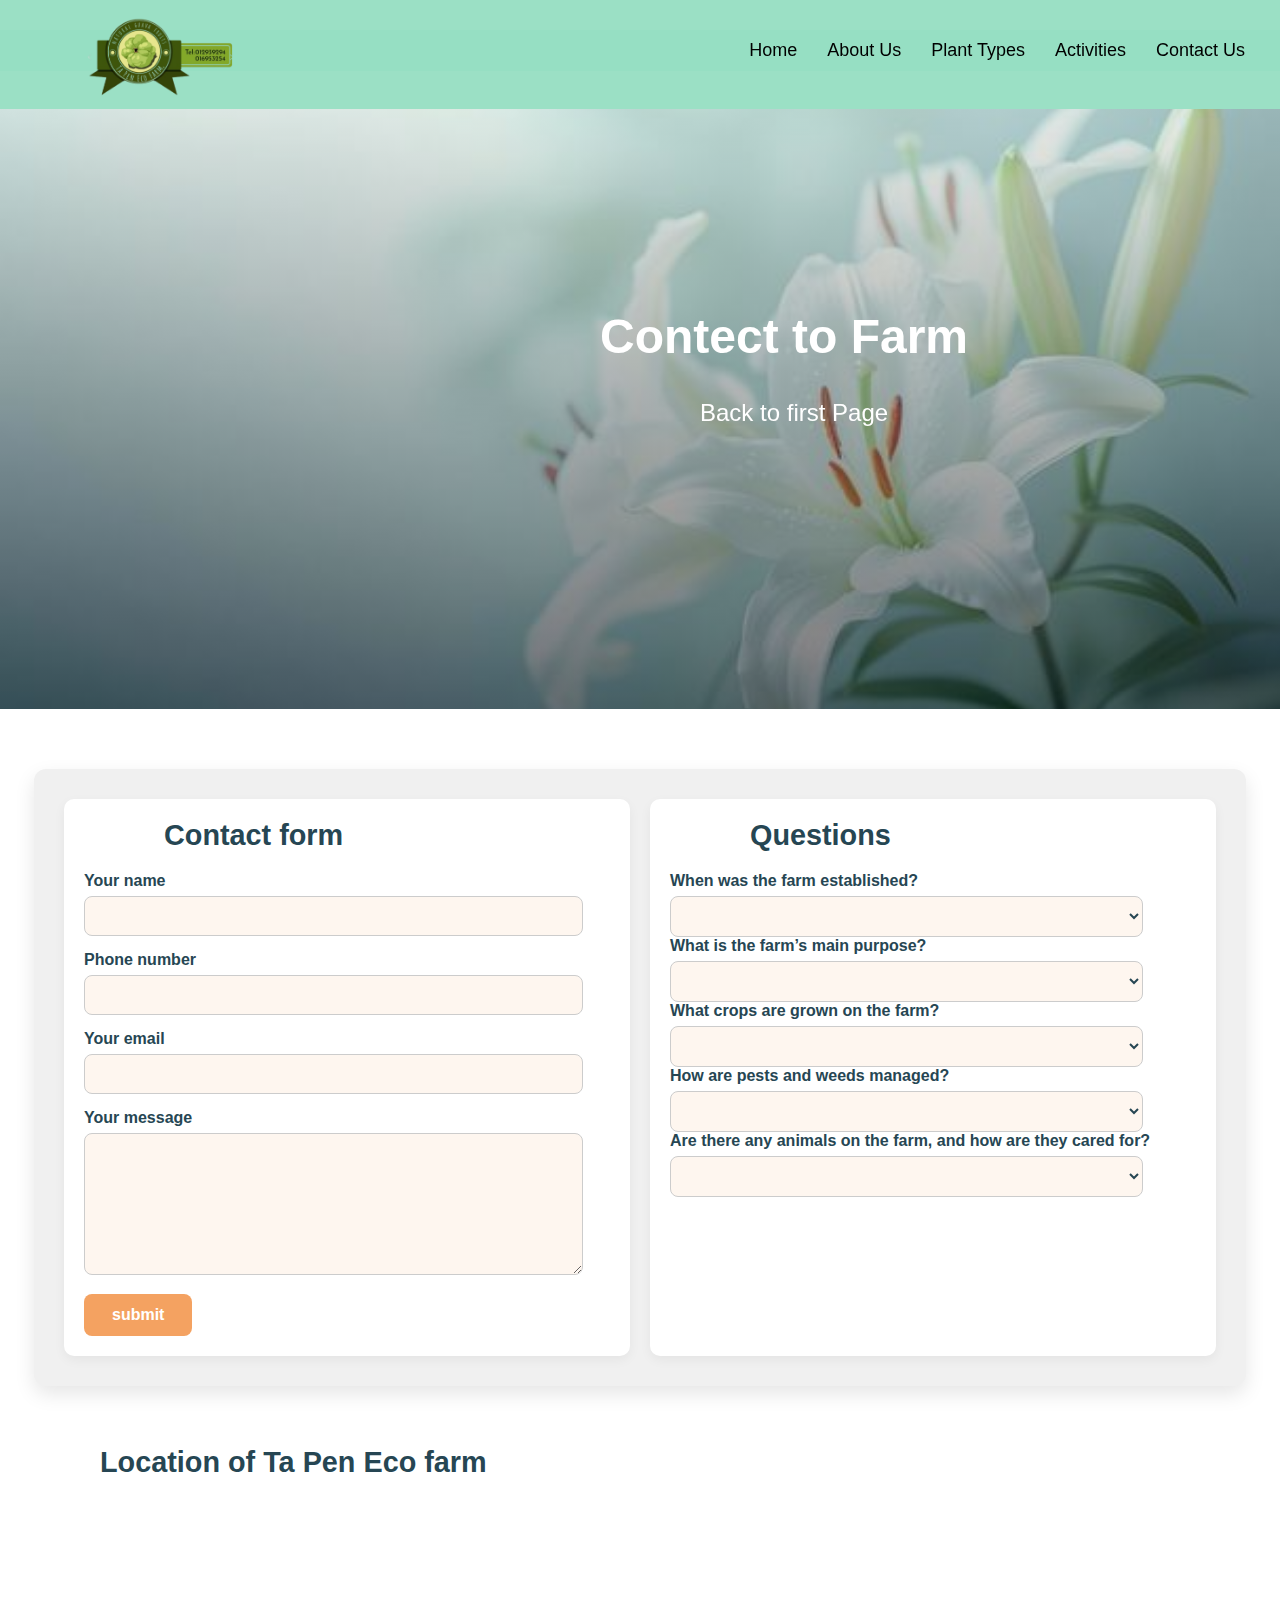
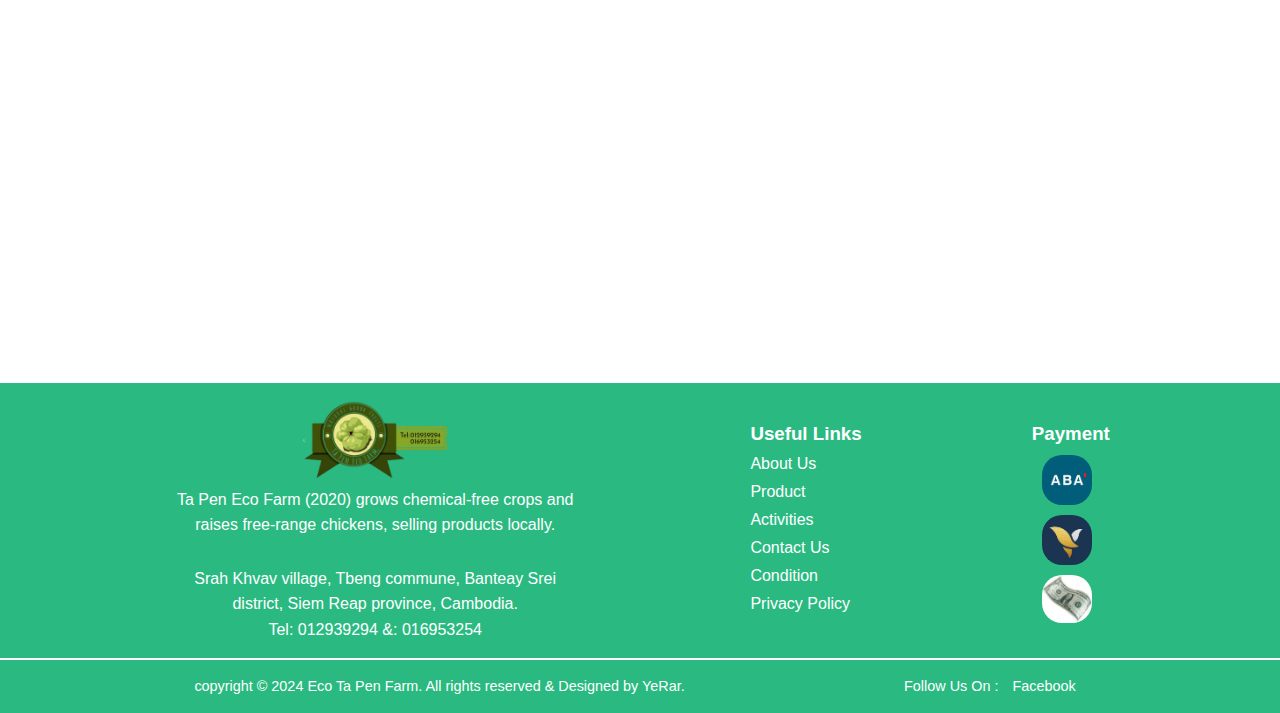
<file: contect.html>
<!DOCTYPE html>
<html lang="en">

<head>
    <meta charset="UTF-8">
    <meta name="viewport" content="width=device-width, initial-scale=1.0">
    <title>Ta Pen Eco Farm</title>
    <link rel="stylesheet" href="./css_contect/style.css">
    <link rel="icon" href="./img/image.png" type="image/png">

</head>

<body>
    <header>
        <div class="pic">
            <img src="./img/download (4).png" alt="">
        </div>
        <div class="link">
            <nav>
                <ul>
                    <li><a href="./index.html">Home</a></li>
                    <li><a href="./about.html">About Us</a></li>
                    <li><a href="./plant.html">Plant Types</a></li>
                    <li><a href="./activity.html">Activities</a></li>
                    <li><a href="#">Contact Us</a></li>
                </ul>
            </nav>
        </div>
    </header>
    <main>
        <section class="full-top">

            <h1>Contect to Farm</h1>
            <p><a href="./index.html">Back to first Page</a></p>

        </section>
        <section id="Contect">
            <div class="types">
                <div class="form-section">
                    <h2>Contact form</h2>
                    <div class="form-group">
                        <label for="name">Your name</label>
                        <input type="text" id="name" name="name">
                    </div>
                    <div class="form-group">
                        <label for="phone">Phone number</label>
                        <input type="text" id="phone" name="phone">
                    </div>
                    <div class="form-group">
                        <label for="email">Your email</label>
                        <input type="email" id="email" name="email">
                    </div>
                    <div class="form-group">
                        <label for="message">Your message</label>
                        <textarea id="message" name="message"></textarea>
                    </div>
                    <button type="submit">submit</button>
                </div>
                <div class="questions-section">
                    <h2>Questions</h2>
                    <div class="form-group">
                        <label for="question1">When was the farm established?</label>
                        <select id="question1" name="question1">
                            <option value="yes"></option>
                            <option value="yes">a Pen Eco Farm was established in 2020 with the goal of promoting
                                sustainable agriculture and providing the local community with safe, chemical-free
                                fruits and vegetables.</option>

                        </select>
                        <label for="question1">What is the farm’s main purpose?</label>
                        <select id="question1" name="question1">
                            <option value="yes"></option>
                            <option value="yes">The farm aims to improve public health by growing healthy, chemical-free
                                crops, raising animals naturally, and demonstrating eco-friendly farming practices that
                                protect the environment and conserve natural resources.</option>

                        </select>
                        <label for="question1">What crops are grown on the farm?</label>
                        <select id="question1" name="question1">
                            <option value="yes"></option>
                            <option value="yes">The farm grows a variety of crops, including watermelon and two types of
                                bananas (Egg and Namwa varieties), along with other seasonal vegetables and fruits, all
                                cultivated without chemical fertilizers or pesticides.</option>

                        </select>
                        <label for="question1">How are pests and weeds managed?</label>
                        <select id="question1" name="question1">
                            <option value="yes"></option>
                            <option value="yes">Pests are controlled using natural, homemade organic pesticides made
                                from plants and ashes, while weeds are removed manually or composted to maintain soil
                                health and avoid chemical use.</option>

                        </select>
                        <label for="question1">Are there any animals on the farm, and how are they cared for?</label>
                        <select id="question1" name="question1">
                            <option value="yes"></option>
                            <option value="yes">Yes, the farm raises free-range chickens that are allowed to roam freely
                                and are fed naturally. The farm ensures the animals live in a stress-free environment
                                while contributing to the farm’s ecosystem and nutrient cycles.</option>

                        </select>
                    </div>
                </div>
        </section>
        <section class="map">
            <h2>Location of Ta Pen Eco farm</h2>
            <div class="location">
                <!-- Google Maps Embed -->
                <iframe width="99%" height="450" style="border:0; border-radius:12px;" loading="lazy" allowfullscreen
                    src="https://www.google.com/maps?q=13.6155,104.0059&hl=es;z=15&output=embed">
                </iframe>

            </div>
        </section>

    </main>
    <footer>
        <div class="foot-top">
            <div class="logo">
                <img src="./img/download (4).png" alt="">
                <p>Ta Pen Eco Farm (2020) grows chemical-free crops and raises free-range chickens, selling products
                    locally.</p> <br>
                <p>Srah Khvav village, Tbeng commune, Banteay Srei district, Siem Reap province, Cambodia. <br> Tel:
                    012939294 &: 016953254</p>

            </div>
            <div class="useful">
                <h3>Useful Links</h3>
                <ul>
                    <li><a href="./about.html">About Us</a></li>
                    <li><a href="./plant.html">Product</a></li>
                    <li><a href="./activity.html">Activities</a></li>
                    <li><a href="./contect.html">Contact Us</a></li>
                    <li><a href="#contact">Condition</a></li>
                    <li><a href="./privacy.html">Privacy Policy</a></li>
                </ul>
            </div>
            <div class="payment">
                <h3>Payment</h3>
                <img src="/img/aba.png" alt="">
                <img src="./img/ace.png" alt="">
                <img src="./img/money.png" alt="">
            </div>
        </div>
        <hr>
        <div class="foot-buttom">
            <div class="copy">
                <p>copyright &copy; 2024 Eco Ta Pen Farm. All rights reserved & Designed by YeRar.</p>
            </div>
            <div class="follow">
                <p>Follow Us On :
                    <a href="https://www.facebook.com/sokmean.put">Facebook</a>

                </p>
            </div>
        </div>
    </footer>


</body>

</html>
</file>
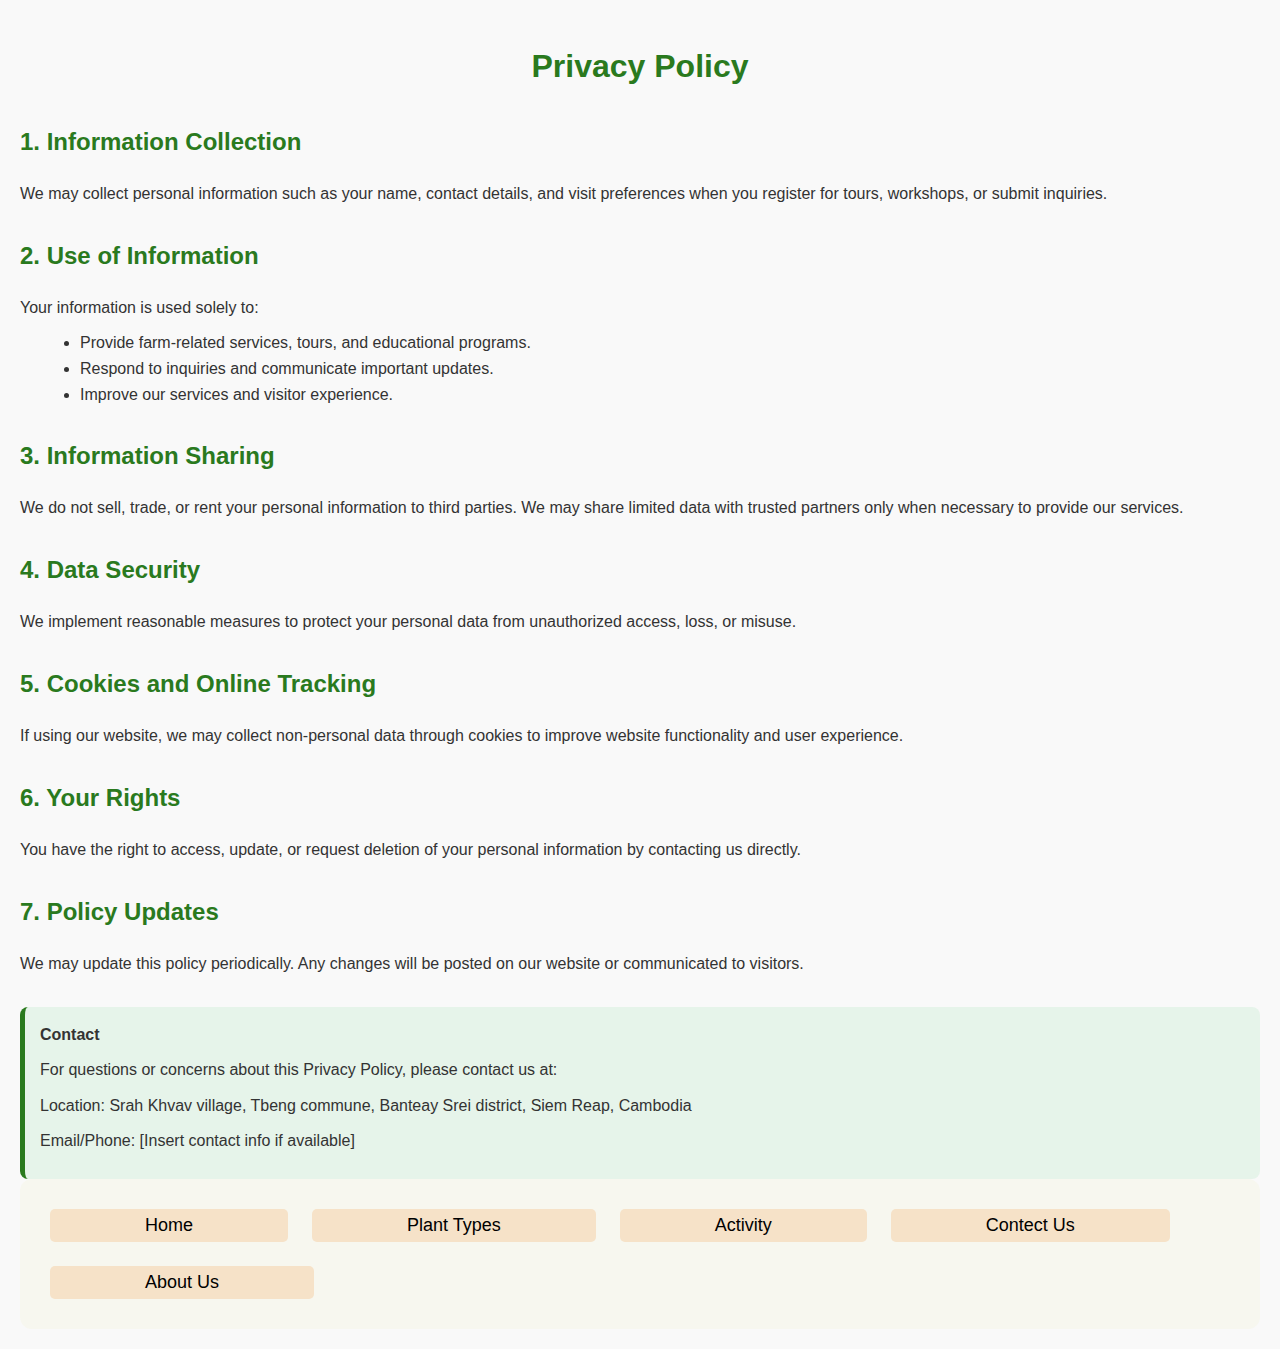
<file: privacy.html>
<!DOCTYPE html>
<html lang="en">

<head>
    <meta charset="UTF-8">
    <meta name="viewport" content="width=device-width, initial-scale=1.0">
    <title>Ta Pen Eco Farm</title>
    <link rel="stylesheet" href="./css_privacy/style.css">
    <link rel="icon" href="./img/image.png" type="image/png">

</head>

<body>
    <div class="container">
        <h1>Privacy Policy</h1>

        <h2>1. Information Collection</h2>
        <p>We may collect personal information such as your name, contact details, and visit preferences when you register for tours, workshops, or submit inquiries.</p>

        <h2>2. Use of Information</h2>
        <p>Your information is used solely to:</p>
        <ul>
            <li>Provide farm-related services, tours, and educational programs.</li>
            <li>Respond to inquiries and communicate important updates.</li>
            <li>Improve our services and visitor experience.</li>
        </ul>

        <h2>3. Information Sharing</h2>
        <p>We do not sell, trade, or rent your personal information to third parties. We may share limited data with trusted partners only when necessary to provide our services.</p>

        <h2>4. Data Security</h2>
        <p>We implement reasonable measures to protect your personal data from unauthorized access, loss, or misuse.</p>

        <h2>5. Cookies and Online Tracking</h2>
        <p>If using our website, we may collect non-personal data through cookies to improve website functionality and user experience.</p>

        <h2>6. Your Rights</h2>
        <p>You have the right to access, update, or request deletion of your personal information by contacting us directly.</p>

        <h2>7. Policy Updates</h2>
        <p>We may update this policy periodically. Any changes will be posted on our website or communicated to visitors.</p>

        <div class="contact">
            <strong>Contact</strong>
            <p>For questions or concerns about this Privacy Policy, please contact us at:</p>
            <p>Location: Srah Khvav village, Tbeng commune, Banteay Srei district, Siem Reap, Cambodia</p>
            <p>Email/Phone: [Insert contact info if available]</p>
        </div>
    </div>
    <div class="btn-choose">
                <button><a href="./index.html">Home</a></button>
                <button><a href="./plant.html">Plant Types</a></button>
                <button><a href="./activity.html">Activity</a></button>
                <button><a href="./contect.html">Contect Us</a></button>
                <button><a href="./about.html">About Us</a></button>
                
    </div>
</body>
</html>

</body>
</html>
</file>
<file: css_contect/style.css>
* {
    margin: 0;
    padding: 0;
    font-family: sans-serif;
}
header {
    background: rgba(139, 219, 187, 0.859);
    color: white;
    padding: 10px 0;
    text-align: center;
    display: flex;
}
.pic {
    flex: 1;
    text-align: center;
}
img {
    width: 170px;
    height: auto;
    display: block;
    margin: 0 auto;
}
.link {
    flex: 3;
    text-decoration: none;
    color: white;
    /* background: #c37575; */
    display: flex;
    justify-content: flex-end;
    align-items: center;
}
nav ul {
    list-style: none;
    padding: 0;
    display: flex;
    justify-content: flex-end;
    margin-right: 40px;
}
nav {
    margin-top: 10px;
    display: flex;
    flex-direction: column;
    position: fixed;
    top: 0;
    left: 0;
    width: 100%;
    background-color: rgba(42, 186, 128, 0.037);
    justify-content: flex-end;
    padding: 10px 20px;
    z-index: 1000;
    margin-top: 30px;
}
nav a {
    color: black;
    text-decoration: none;
    margin: 0 15px;
    font-size: 18px;
    text-decoration: none;
}
nav a:hover {
    text-decoration: underline;
}
.full-top {
    width: 100%;
    height:600px;
    background: 
        linear-gradient(rgba(220, 227, 213, 0.5), rgba(0,0,0,0.5)), 
        url(/img/lily.png) no-repeat center center/cover;
    margin-bottom: 20px;
    color: white;
    filter: blur(0px); /* blur image if needed */
}
.full-top h1{
    padding: 200px 0px 0px 600px;
    margin-bottom: 20px;
    font-size: 3em;
}
.full-top p {
    padding: 10px 0px 0px 700px;
    font-size: 1.5em;
    line-height: 1.6;
    margin-bottom: 20px;
}
.full-top a {
    color: white;
    text-decoration: none;
}
.full-top a:hover {
    text-decoration: underline;
}
.about {
    padding: 45px 45px 45px 60px;
}
.about h2 {
    color: rgb(230, 86, 25);
}
.types {
    display: flex;
    flex-wrap: wrap;
    margin: 60px auto;
    padding: 30px;
    width: 90%;
    gap: 20px;
    background-color: #f0f0f0;
    border-radius: 12px;
    box-shadow: 0 8px 20px rgba(0,0,0,0.1);
    font-family: 'Segoe UI', Tahoma, Geneva, Verdana, sans-serif;
}
.form-section,
.questions-section {
    flex: 1 1 400px;
    padding: 20px;
    background-color: #ffffff;
    border-radius: 10px;
    box-shadow: 0 4px 12px rgba(0,0,0,0.05);
}
.form-section {
    border-right: none; /* remove for better mobile display */
}
.tpes h2 {
    margin-bottom: 20px;
    color: #264653;
    font-size: 1.8em;
    border-bottom: 2px solid #f4a261;
    padding-bottom: 5px;
}
h2 {
    margin-bottom: 20px;
    color: #264653;
    font-size: 1.8em;
    padding: 0px 5px 0px 80px;
}
.form-group {
    margin-bottom: 15px;
}
label {
    display: block;
    margin-bottom: 6px;
    font-weight: 600;
    color: #264653;
}
input,
textarea,
select {
    width: 90%;
    padding: 10px 12px;
    border: 1px solid #ccc;
    border-radius: 8px;
    background-color: #fef6ef;
    transition: all 0.3s ease;
    font-size: 1em;
    color: #264653;
}
input:focus,
textarea:focus,
select:focus {
    border-color: #f4a261;
    box-shadow: 0 0 5px rgba(244, 162, 97, 0.5);
    outline: none;
}
textarea {
    min-height: 120px;
    resize: vertical;
}
button {
    background-color: #f4a261;
    border: none;
    padding: 12px 28px;
    cursor: pointer;
    border-radius: 8px;
    font-size: 1em;
    color: white;
    font-weight: 600;
    transition: all 0.3s ease;
}
button:hover {
    background-color: #e07a5f;
    transform: translateY(-2px);
}
select option:first-child {
    color: #999;
}
.map{
    padding: 0px 0px 0px 20px;
    margin: 0px 0px 30px 0px;
}
.map-container {
    width: 100%;
    max-width: 900px; /* optional, adjust as needed */
    height: 450px;
    margin: 30px auto;
    border-radius: 12px;
    overflow: hidden;
    box-shadow: 0 8px 20px rgba(0, 0, 0, 0.1);
    transition: transform 0.3s ease, box-shadow 0.3s ease;
}
.map-container iframe {
    width: 100%;
    height: 100%;
    border: 0;
}
.map-container:hover {
    transform: scale(1.02);
    box-shadow: 0 12px 25px rgba(0, 0, 0, 0.15);
}
/* footer---------------------------------- */
footer{
     background: rgb(42, 186, 129);
    color: white;
    text-align: center;
    padding: 10px 0;
    margin-top: 20px;
    height: auto;
}
.foot-top{
    margin-bottom: 10px;
    font-size: 1em;
    display: flex;
    justify-content: space-evenly;
}
footer p{
    margin: 0;
    width: 400px;
    padding: 5px ;
    line-height: 1.6;
}
.useful{
    text-align: left;
}
.useful h3{
    margin-top: 30px;
    margin-bottom: 10px;
}
.useful ul{
    list-style: none;
    padding: 0;
}
.useful li{
    margin-bottom: 10px;
}
.useful a{
    color: white;
    text-decoration: none;
    list-style: none;
}
.useful a:hover{
    text-decoration: underline;
}
.payment{
    text-align: left;
    gap: 10px;
}
.payment h3{
    margin-top: 30px;
    margin-bottom: 10px;
}
.payment img{ 
    width: 50px;
    height: auto;
    margin-right: 10px;
    display: flex;
    margin: 10PX;
    border-radius: 20px;
}
.payment img:hover{
    transform: scale(1.1);
    transition: transform 0.3s;
}
hr{
    border: 1px solid white;
    margin: 10px 0;
}
.foot-button{
    margin-top: 10px;
    display: flex;
    justify-content: center;
    align-items: center;
    gap: 20px;
}
.foot-buttom{
    margin-top: 10px;
    font-size: 0.9em;
    display: flex;
    justify-content: space-evenly;
    align-items: center;
    flex-direction: row;
    gap: 20px;
}
.foot-buttom p{
    width:auto ;
    padding: 5px ;
}
.foot-buttom a{
    color: white;
    text-decoration: none;
    margin: 0 10px;
}
.foot-buttom a:hover{
    text-decoration: underline;
}
</file>
<file: css_privacy/style.css>
body {
    font-family: Arial, sans-serif;
    background-color: #f9f9f9;
    margin: 0;
    padding: 20px;
    line-height: 1.6;
    color: #333;
}
#container ,#con{
    max-width: 800px;
    margin: auto;
    background-color: #fff;
    padding: 30px 40px;
    border-radius: 12px;
    box-shadow: 0 4px 12px rgba(0, 0, 0, 0.1);
}
h1 {
    text-align: center;
    color: #2a7a1e;
}
h2 {
    color: #2a7a1e;
    margin-top: 30px;
}
p {
    margin: 10px 0;
}
ul {
    margin: 10px 0 10px 20px;
}
.contact {
    margin-top: 30px;
    padding: 15px;
    background-color: #e6f4ea;
    border-left: 5px solid #2a7a1e;
    border-radius: 8px;
}
.contact strong {
    display: block;
    margin-bottom: 5px;
}
.btn-choose {
    background: rgb(247, 247, 239);
    padding: 30px;
    display: flex;
    flex-wrap: wrap;
    gap: 24px;
    border-radius:12px;
}
.btn-choose button {
    background: rgb(246, 226, 200);
    padding: 6px 80px;
    border-radius:5px;
    border: none;
}
.btn-choose a{
     color: black;
    text-decoration: none;
    margin: 0 15px;
    font-size: 18px;
    text-decoration: none;
}
.btn-choose button:hover{
    background: #ead673;
    background-size: cover;
    background-position: center;
     transform: scale(1.02);
    transition: transform 0.5s;
}
</file>
